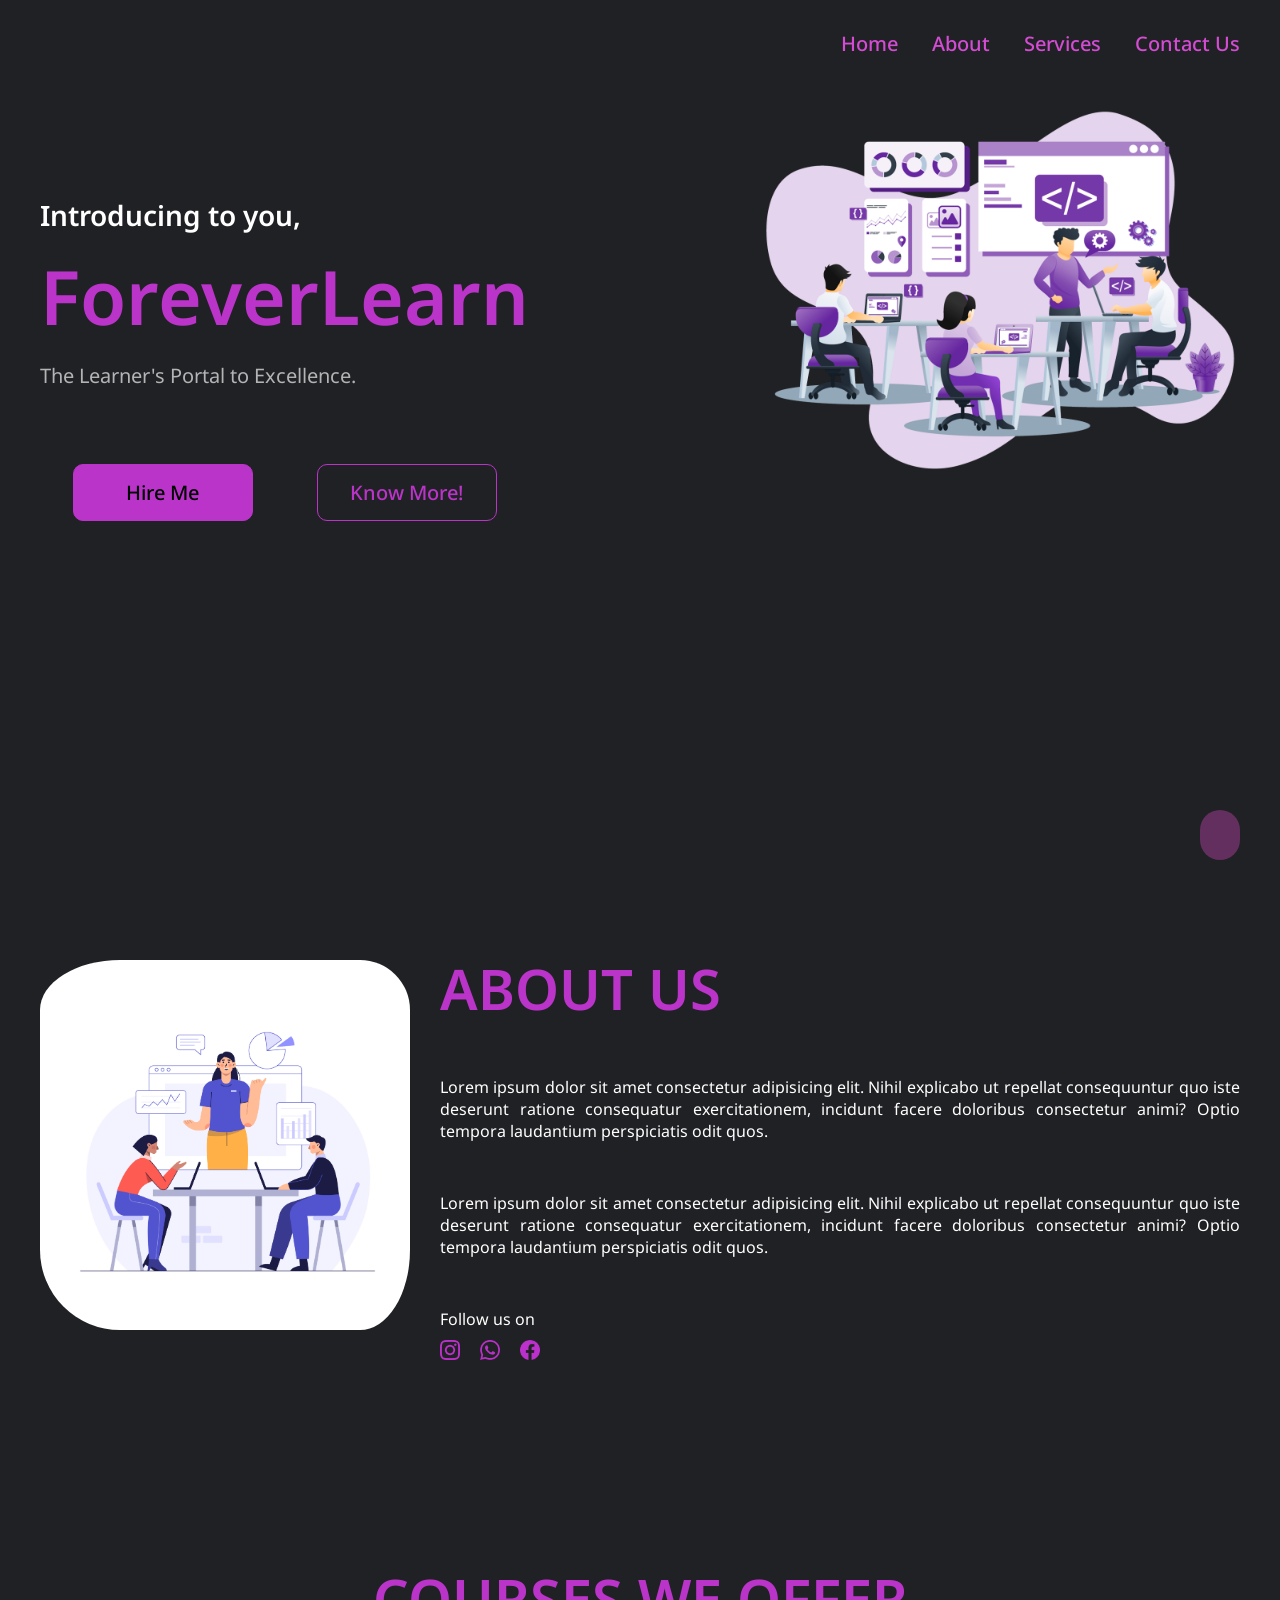
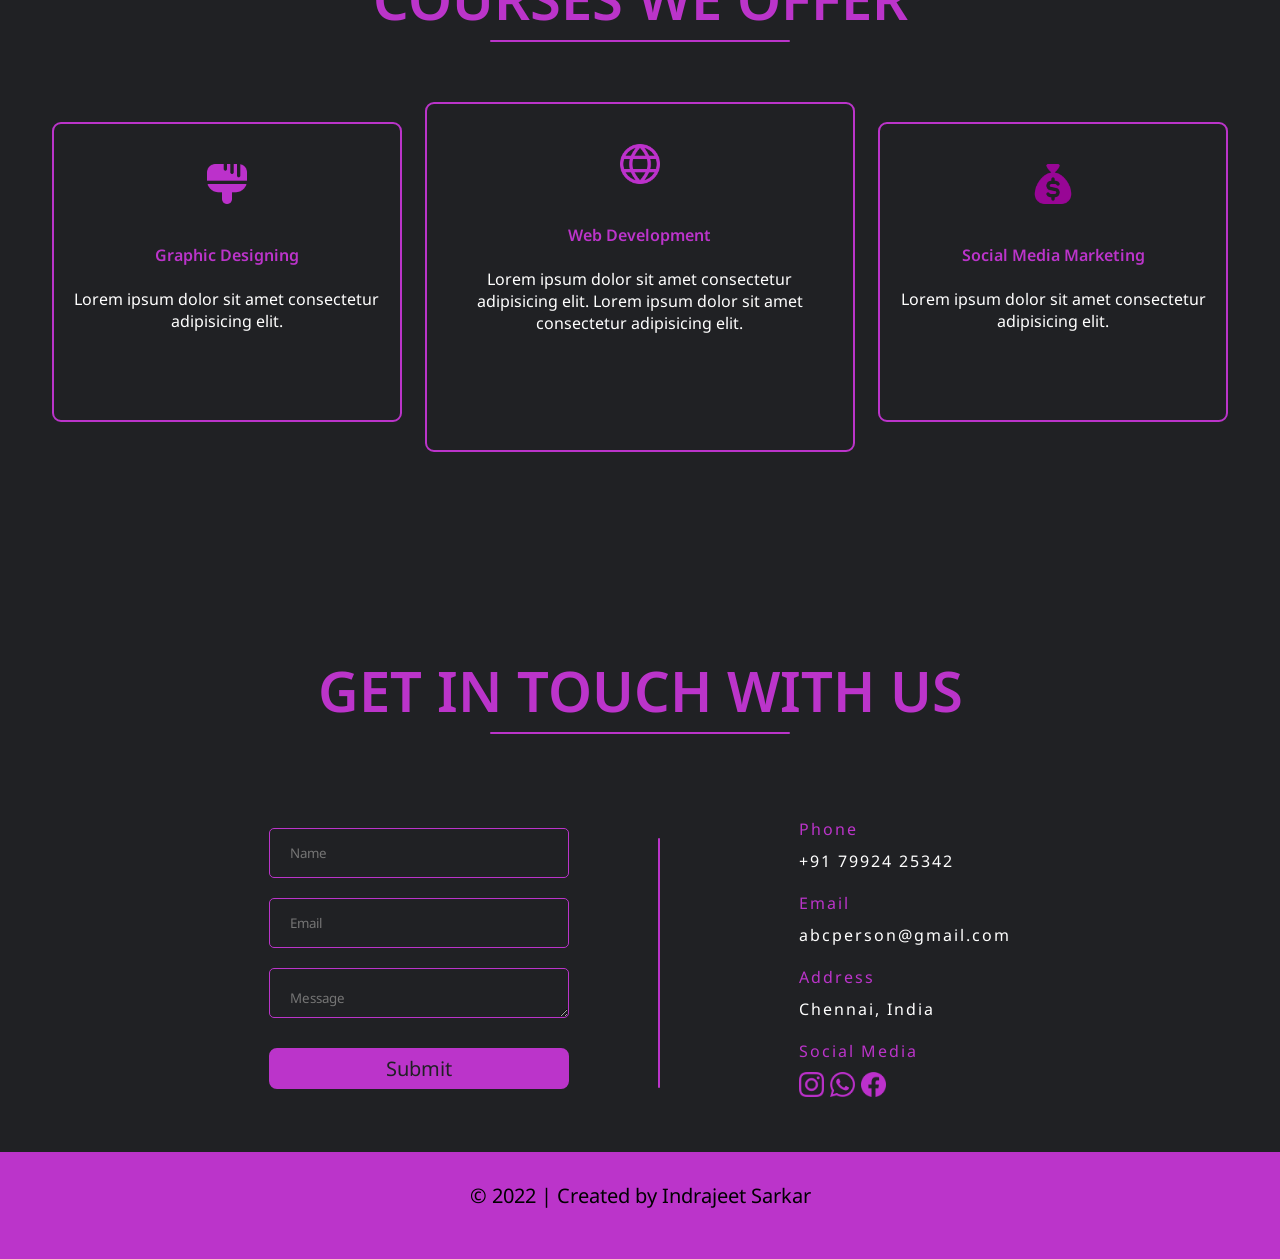
<file: Task-1 Landing Page/index.html>
<html lang="en">

<head>
    <meta charset="UTF-8" />
    <meta name="viewport" content="width=device-width , initial-scale=1.0" />
    <title>ForeverLearn.in</title>
    <!-- Google Fonts-->
    <link rel="preconnect" href="https://fonts.googleapis.com" />
    <link rel="preconnect" href="https://fonts.gstatic.com" crossorigin />
    <link href="https://fonts.googleapis.com/css2?family=Montserrat&family=Noto+Sans&display=swap" rel="stylesheet">
    <link rel="stylesheet" href="https://fonts.googleapis.com/css2?family=Material+Symbols+Outlined:opsz,wght,FILL,GRAD@48,400,0,0" />
    <link rel="stylesheet" href="styles.css" />
    <script src="https://cdnjs.cloudflare.com/ajax/libs/jquery/3.5.1/jquery.min.js"></script>
    <script src="script.js"></script>
</head>

</html>

<body>
    <nav class="navbar">
        <div class="content">
            <a href="/" class="logo"></a>
            <button class="menu-toggler">
                <span></span>
                <span></span>
                <span></span>
            </button>
            <div class="navbar-menu">
                <a href="#">Home</a>
                <a href="#about">About</a>
                <a href="#services">Services</a>
                <a href="#contact">Contact Us</a>
            </div>
        </div>
    </nav>

    <!--Home-->
    <section id="home">
        <div class="content">
            <div class="main-content">
                <div class="inner-content">

                    <span class="home-title">Introducing to you,</span>
                    <span class="home-subtitle">ForeverLearn</span>
                    <span class="home-about">The Learner's Portal to Excellence. </span>
                    <div class="buttons">
                        <a href="#contact">Hire Me</a>
                        <a href="#">Know More!</a>
                    </div>
                </div>



                <img class="homeImage" src="./assets/home-1.png" />
            </div>
        </div>
        </div>
    </section>

    <section id="about">
        <div class="content">
            <div class="about">
                <div class="about-image">
                    <img src="./assets/MyApril8.jpg" alt="" class="about-image">
                </div>
                <div>
                    <h1 class="section-title" style="margin-top: 50px;">ABOUT US</h1>
                    <p class="about-text">
                        Lorem ipsum dolor sit amet consectetur adipisicing elit. Nihil explicabo ut repellat
                        consequuntur quo iste
                        deserunt ratione consequatur exercitationem, incidunt facere doloribus consectetur animi? Optio
                        tempora
                        laudantium perspiciatis odit quos.
                    </p>

                    <p class="about-text">
                        Lorem ipsum dolor sit amet consectetur adipisicing elit. Nihil explicabo ut repellat
                        consequuntur quo iste
                        deserunt ratione consequatur exercitationem, incidunt facere doloribus consectetur animi? Optio
                        tempora
                        laudantium perspiciatis odit quos.
                    </p>

                    <p class="about-text">
                        Follow us on
                    </p>
                    <span class="icons">
                        <img src="./assets/instagram-free-icon-font.png" alt="" class="bt">
                        <img src="./assets/whatsapp-free-icon-font.png" alt="" class="bt">
                        <img src="./assets/facebook-free-icon-font.png" alt="" class="bt">
                    </span>
                </div>
            </div>
        </div>
        </div>
    </section>


    <section id="services">
        <div class="content">
            <div class="section-title" style="padding-top: 150px;text-align: center;"><span class="titleSection">COURSES
                    WE
                    OFFER</span></div>
            <br>
            <br>
            <br>
            <div class="services">
                <div class="service">
                    <img src="./assets/brush-free-icon-font.png" alt="">
                    <h4>Graphic Designing</h4>
                    <br>
                    <p>Lorem ipsum dolor sit amet consectetur adipisicing elit.</p>
                </div>

                <div class="serviceMid">
                    <img src="./assets/globe-free-icon-font.png" alt="">
                    <h4>Web Development</h4>
                    <br>
                    <p>Lorem ipsum dolor sit amet consectetur adipisicing elit.
                        Lorem ipsum dolor sit amet consectetur adipisicing elit.
                    </p>
                </div>
                <div class="service">
                    <img src="./assets/sack-dollar-free-icon-font.png" alt="">
                    <h4>
                        Social Media Marketing
                    </h4>
                    <br>
                    <p>Lorem ipsum dolor sit amet consectetur adipisicing elit.</p>
                </div>
            </div>
    </section>

    <section id="contact">
        <div class="content">
            <div class="section-title" style="padding-top: 150px;text-align: center;"><span class="titleSection">GET IN
                    TOUCH WITH US</span></div>
            <div class="contact">
                <div class="formContainer">
                    <form action="index2.php" method="post" class="contact-form">
                        <input type="text" name="name" id="name" class="name" placeholder="Name">
                        <input type="email" name="email" id="email" class="email" placeholder="Email">
                        <textarea name="message" class="message" placeholder="Message"></textarea>
                        <button type="submit" id="submit" class="btn">Submit</button>
                    </form>
                </div>
                <div>
                    <div class="contact-info">
                        <div class="item">
                            <p class="contact-head" style="margin-top: 90px;">Phone</p>
                            <p>+91 79924 25342</p>
                        </div>

                        <div class="item">
                            <p class="contact-head">Email</p>
                            <p> abcperson@gmail.com</p>
                        </div>

                        <div class="item">
                            <p class="contact-head">Address</p>
                            <p> Chennai, India</p>
                        </div>

                        <div class="item">
                            <p class="contact-head">Social Media</p>
                            <span class="contact-icon">
                                <img src="./assets/instagram-free-icon-font.png" alt="">
                                <img href="google.com" src="./assets/whatsapp-free-icon-font.png" alt="">
                                <img src="./assets/facebook-free-icon-font.png" alt="">
                            </span>
                        </div>
                    </div>
                </div>
            </div>
        </div>
    </section>
    <footer>
        <div class="content">
            <div class="copyright">
                &copy; 2022 | Created by Indrajeet Sarkar
            </div>
        </div>
    </footer>

    <button class="goTop fas fa-arrow-up"></button>
</body>
</file>
<file: Task-1 Landing Page/styles.css>
* {
  font-family: "Noto Sans", sans-serif;
  margin: 0;
  padding: 0;
  text-decoration: none;
  box-sizing: border-box;
}

html {
  scroll-behavior: smooth;
}

::selection {
  background-color: #d34cd3;
}

::-webkit-scrollbar {
  width: 10px;
  background-color: #0b010b;
}

::-webkit-scrollbar-thumb {
  background-color: #d34cd3;
}
.navbar {
  font-family: "Montserrat", sans-serif;
  position: fixed;
  background-color: transparent;
  width: 100%;
  padding: 30px 0;
  top: 0;
  z-index: 999;
  transition: 0.3s linear;
}

.content {
  max-width: 1300px;
  margin: auto;
  padding: 0 40px;
}

.navbar .content {
  display: flex;
  align-items: center;
  justify-content: flex-end;
}

.navbar-menu a {
  color: #d34cd3;
  font-size: 20px;
  font-weight: 500;
  margin-left: 30px;
  transition: 0.2s linear;
}

.navbar-menu a:hover {
  color: #ffffff !important;
}

.sticky {
  background-color: #d34cd3;
  padding: 18px 0;
}

.sticky .navbar-menu a {
  color: #111;
}

.menu-toggler {
  background: none;
  width: 30px;
  border: none;
  cursor: pointer;
  position: relative;
  outline: none;
  z-index: 999;
  display: none;
}

.menu-toggler span {
  display: block;
  height: 3px;
  background-color: #fff;
  margin: 6px 0;
  position: relative;
  transition: 0.3s linear;
}

/* Home Section*/

#home {
  height: 100vh;
  min-height: 500px;
  background: #202124 no-repeat center;
  background-size: cover;
  background-attachment: fixed;
}

#home .contact {
  display: flex;
  align-items: center;
  justify-content: center;
  height: 100%;
  text-align: center;
}

#home .main-content {
  width: 100%;
  color: white;
  display: flex;
  justify-content: space-between;
  padding: 50px 0;
}

.inner-content {
  float: left;
  display: flex;
  flex-wrap: wrap;
  text-align: left;
  margin-top: 150px;
  flex-direction: column;
}

.home-title {
  font-family: "Noto Sans", sans-serif;
  font-size: 28px;
  font-weight: 600;
  line-height: 30px;
}

.home-subtitle {
  font-family: "Noto Sans", sans-serif;
  font-size: 75px;
  color: #bb34ca;
  line-height: 132px;
  font-weight: 600;
}

.home-about {
  font-family: "Noto Sans", sans-serif;
  color: rgba(255, 255, 255, 0.664);
  font-size: 20px;
  font-weight: 400;
}

.homeImage {
  float: right;
  width: 40%;
  height: 40%;
}

#home .buttons {
  margin-top: 60px;
  text-align: center;
}

#home .buttons a {
  color: #bb34ca;
  display: inline-block;
  font-size: 20px;
  font-weight: 500;
  margin: 15px 30px;
  width: 180px;
  border: 1px solid #bb34ca;
  padding: 14px 0;
  border-radius: 10px;
  transition: 0.2s linear;
}

#home .buttons a:hover,
#home .buttons a:nth-child(1) {
  background-color: #bb34ca;
  color: black;
}

/*Overall-Section*/

section {
  background: #202124;
  padding-bottom: 50px;
}

.section-title {
  font-size: 56px;
  font-weight: 600;
  color: #bb34ca;
  /* margin-top: 50px; */
}

/* About Section*/

.about {
  display: flex;
  flex-direction: row;
  justify-content: space-between;
}

.about-image {
  height: 400px;
  width: 400px;
  padding-top: 30px;
  padding-right: 30px;
  border-radius: 80px;
}

.about-text {
  color: white;
  margin-top: 50px;
  text-align: justify;
}

.about-pic {
  width: 180px;
  border-radius: 50%;
  margin-right: 100px;
}
.icons {
  display: flex;
}

.bt {
  margin-top: 10px;
  padding-right: 20px;
  height: 20px;
  transition: 0.2s linear;
}

/* Services Section*/

.services {
  display: flex;
  justify-content: space-around;
  flex-wrap: wrap;
  flex-direction: row;
}

.titleSection::after {
  width: 300px;
  content: "";
  position: absolute;
  height: 2px;
  margin-top: 80px;
  margin-bottom: 80px;
  background-color: #bb34ca;
  border-radius: 3px;
  left: calc(50% - 150px);
}

.service {
  width: calc(30% - 10px);
  text-align: center;
  height: 300px;
  border: 2px solid #bb34ca;
  border-radius: 9px;
  margin: 20px 0;
  padding: 40px 20px;
  color: #fff;
  transition: 0.3s linear;
}

.serviceMid {
  width: calc(40% - 50px);
  height: 350px;
  text-align: center;
  border: 2px solid #bb34ca;
  border-radius: 9px;
  padding: 40px 20px;
  color: #fff;
  transition: 0.3s linear;
}

.service img {
  width: 40px;
  height: 40px;
  margin-bottom: 40px;
}

.serviceMid img {
  width: 40px;
  height: 40px;
  margin-bottom: 40px;
}
.service h4 {
  color: #bb34ca;
  font-weight: 600;
  size: 32px;
}

.serviceMid h4 {
  color: #bb34ca;
  font-weight: 600;
  size: 32px;
}

/* Contacts Section*/

.contact {
  display: flex;
  justify-content: space-evenly;
  flex-wrap: wrap;
  flex-direction: row;
}

.contact-form {
  display: flex;
  flex-wrap: wrap;
  flex-direction: column;
  justify-content: space-between;
  margin-top: 90px;
}

.contact-form input,
.contact-form textarea {
  width: 300px;
  height: 50px;
  margin: 10px 0;
  background: none;
  border: 1px solid #bb34ca;
  outline: none;
  padding: 20px;
  border-radius: 5px;
  color: #fff;
  margin-bottom: 10px;
}

.message {
  height: 300px;
  resize: vertical;
  scroll-behavior: smooth;
}

.contact-form .btn {
  width: 300px;
  border: 2px solid #bb34ca;
  padding: 5px;
  margin-top: 20px;
  margin-left: auto;
  cursor: pointer;
  background-color: #bb34ca;
  border-radius: 8px;
  color: #202124;
  font-size: 20px;
  transition: 0.2s linear;
}

.contact-info::before {
  width: 2px;
  content: "";
  position: absolute;
  height: 250px;
  margin-top: 20px;
  background-color: #bb34ca;
  border-radius: 3px;
  left: calc(67% - 200px);
}

.contact-info .item {
  font-family: "Poppins";
  letter-spacing: 2px;
  border-radius: 50px;
  color: #fff;
  text-align: left;
  margin-top: 20px;
  transition: 0.3s linear;
}

.contact-head {
  padding-bottom: 10px;
  color: #bb34ca;
}

.contact-icon img {
  width: 25px;
  height: 25px;
}

footer {
  background: #bb34ca;
  color: rgb(1, 1, 1);
  padding: 30px 0;
  text-align: center;
}

.copyright {
  font-size: 20px;
  margin-bottom: 20px;
}

/*.copyright a {
  font-size: 16px;
  color: #48dbfb;
  font-weight: 500;
}*/

.goTop {
  position: fixed;
  z-index: 999;
  bottom: 40px;
  right: 40px;
  width: 40px;
  height: 50px;
  background-color: #87377e;
  color: #fff;
  border: none;
  border-radius: 200px;
  cursor: pointer;
  outline: none;
  display: none;
}

@media screen and (max-width: 980px) {
  .menu-toggler {
    display: block;
  }

  .navbar-menu {
    position: fixed;
    height: 100vh;
    widows: 100%;
    background-color: #353b48;
    top: 0;
    right: -100%;
    max-width: 400px;
    padding: 80px 50px;
    transition: 0.3s linear;
  }

  .navbar-menu a {
    display: block;
    font-size: 30px;
    margin: 30px 0;
  }

  .sticky .navbar-menu {
    background-color: #bb34ca;
  }

  .navbar-menu.active {
    right: 0;
  }

  .menu-toggler.active span:nth-child(1) {
    transform: rotate(-45deg);
    top: 4px;
  }

  .menu-toggler.active span:nth-child(2) {
    opacity: 0;
  }
  .menu-toggler.active span:nth-child(3) {
    transform: rotate(45deg);
    bottom: 14px;
  }

  .content {
    max-width: 500px;
  }

  .inner-content {
    max-width: 800px;
    align-content: center;
  }

  .head-subtitle {
    font-size: 30px;
  }

  .section-title {
    width: 100%;
    font-size: 30px;
    text-align: center;
  }

  .about {
    flex-direction: column;
    font-size: x-small;
  }

  .about-image {
    max-height: 250px;
  }

  .about-text {
    flex: 100%;
    text-align: justify;
  }

  .services {
    width: 100%;
  }

  .service {
    width: calc(85% - 20px);
    align-items: center;
  }
  .serviceMid {
    width: calc(80% - 10px);
    align-items: center;
  }

  .contact-form .item {
    width: 100%;
    margin: 10px 0;
  }

  .item {
    width: 100%;
    margin: 10px 0;
  }
}

@media screen and (max-width: 600px) {
  .content {
    padding: 0 20px;
  }
  
  .content img {
    margin-top: 0;
    visibility: hidden;
  }
}
</file>
